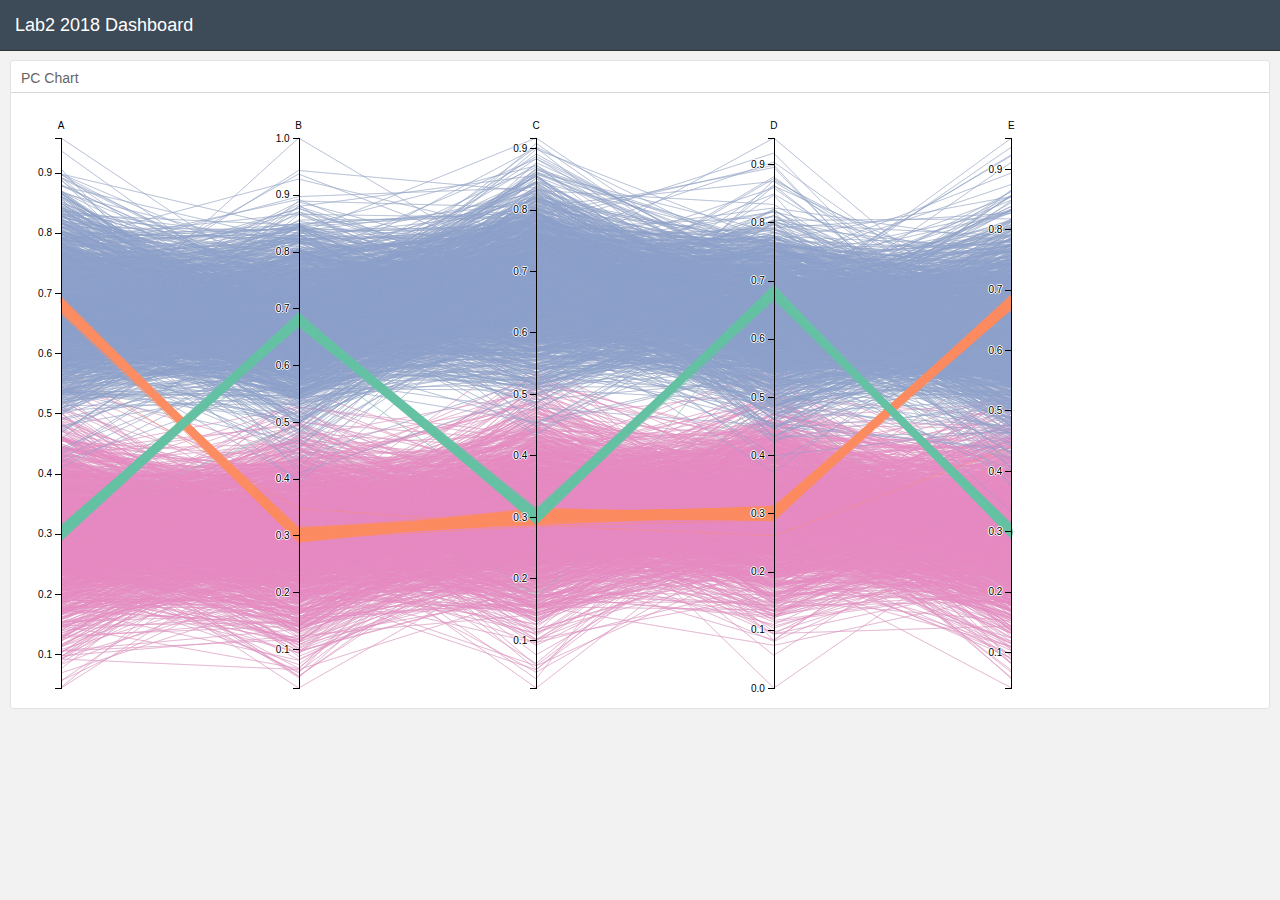
<file: lab2/index.html>
﻿<!DOCTYPE html>
<!--[if lt IE 7]>      <html class="no-js lt-ie9 lt-ie8 lt-ie7"> <![endif]-->
<!--[if IE 7]>         <html class="no-js lt-ie9 lt-ie8"> <![endif]-->
<!--[if IE 8]>         <html class="no-js lt-ie9"> <![endif]-->
<!--[if gt IE 8]><!-->
<html class="no-js"> <!--<![endif]-->
<head>
  <meta charset="utf-8">
  <meta http-equiv="X-UA-Compatible" content="IE=edge">
  <meta name="description" content="">
  <meta name="viewport" content="width=device-width, initial-scale=1">

  <title>Lab2 2018 Dashboard</title>
  <link rel="stylesheet" href="./source/lib/css//bootstrap.min.css">
  <link rel="stylesheet" href="./source/lib/css/keen-dashboards.css">
  <link rel="stylesheet" href="./source/css/main.css">

</head>
<body class="application">
  <!--[if lt IE 7]>
      <p class="browsehappy">You are using an <strong>outdated</strong> browser. Please <a href="http://browsehappy.com/">upgrade your browser</a> to improve your experience.</p>
  <![endif]-->
  <div class="navbar navbar-inverse navbar-fixed-top" role="navigation">
    <div class="container-fluid">
      <div class="navbar-header">
        <a class="navbar-brand" href="./">Lab2 2018 Dashboard</a>
      </div>
    </div>
  </div>

  <div class="container-fluid">

      <!-- PC plot -->
      <div class="row">
          <div class="col-sm-12">
            <div class="chart-wrapper">
              <div class="chart-title">
                PC Chart
              </div>
              <div class="chart-stage">
                <div id="pc-chart"></div>
              </div>
            </div>
          </div>
      </div>

    </div> <!-- contriner -->


  <script src="./source/lib/js/jquery.min.js"></script>
  <script src="./source/lib/js/bootstrap.min.js"></script>
  <script src="./source/lib/js/d3.min.js"></script>
  <script src="./source/lib/js/queue.js" type='text/javascript'></script>
  <script src="./source/lib/js/colorbrewer.js" type='text/javascript'></script>
  <!-- Modules -->
  <script src="./source/js/kmeans.js" type='text/javascript'></script>
  <script src='./source/js/pc.js' type='text/javascript'></script>
  <script src='./source/js/main.js' type='text/javascript'></script>

</body>
</html>
</file>
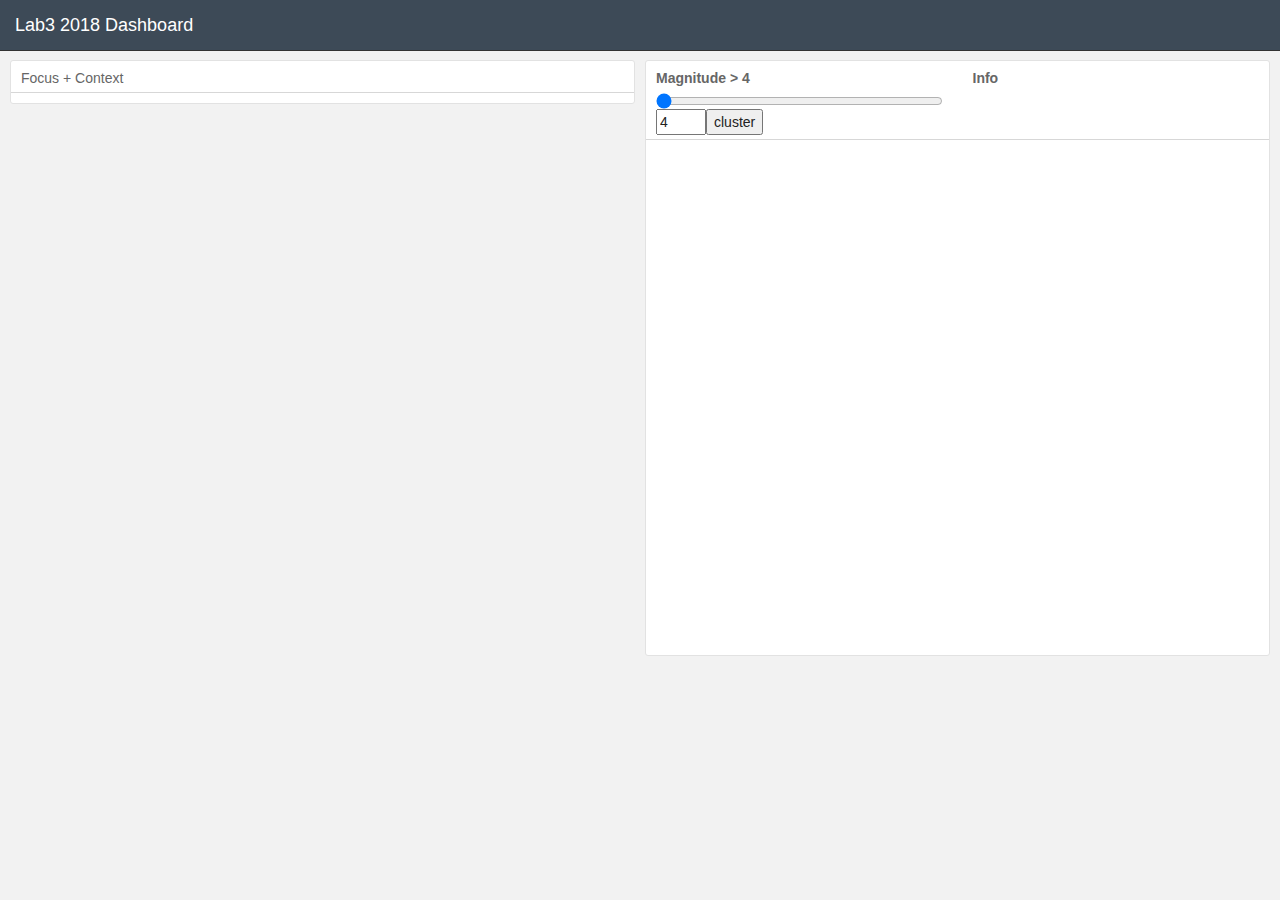
<file: lab3/index.html>
﻿<!DOCTYPE html>
<style>
    .zoom {
        cursor: move;
        fill: none;
        pointer-events: all;
    }

    .area {
        fill: steelblue;
        clip-path: url(#clip);
    }
</style>

<!--[if lt IE 7]>      <html class="no-js lt-ie9 lt-ie8 lt-ie7"> <![endif]-->
<!--[if IE 7]>         <html class="no-js lt-ie9 lt-ie8"> <![endif]-->
<!--[if IE 8]>         <html class="no-js lt-ie9"> <![endif]-->
<!--[if gt IE 8]><!-->
<html class="no-js"> <!--<![endif]-->

<head>
  <meta charset="utf-8">
  <meta http-equiv="X-UA-Compatible" content="IE=edge">
  <meta name="description" content="">
  <meta name="viewport" content="width=device-width, initial-scale=1">

  <title>Lab3 2018 Dashboard</title>
  <link rel="stylesheet" href="./static/lib/css//bootstrap.min.css">
  <link rel="stylesheet" href="./static/lib/css/keen-dashboards.css">
  <link rel="stylesheet" href="./static/css/main.css">
  <link rel="stylesheet" href="./static/css/area.css">
  <link rel="stylesheet" href="./static/css/map.css">

</head>
<body class="application">
  <!--[if lt IE 7]>
      <p class="browsehappy">You are using an <strong>outdated</strong> browser. Please <a href="http://browsehappy.com/">upgrade your browser</a> to improve your experience.</p>
  <![endif]-->
  <div class="navbar navbar-inverse navbar-fixed-top" role="navigation">
    <div class="container-fluid">
      <div class="navbar-header">
        <a class="navbar-brand" href="./">Lab3 2018 Dashboard</a>
      </div>
    </div>
  </div>

  <div class="container-fluid">



    <!-- plots -->
    <div class="row">
      <div class="col-sm-6">
        <div class="chart-wrapper">

          <div class="chart-title">
            Focus + Context
          </div>
          <div class="chart-stage">
            <div id ="area"></div>
          </div>
        </div>
      </div>

      <div class="col-sm-6">
        <div class="chart-wrapper">

          <div class="chart-title">

            <div class="row">
              <div class="col-sm-6">
                <p>
                <label>
                  Magnitude > <span id="slider-value">4</span>
                </label>
                  <input type="range" min="4" max="7" value="4" id="slider">
                  <input type="number" id="k" value="4" style="float:left;">
                  <input type="button" value="cluster" onclick="map1.cluster()" style="float:left;"/>

                </p>
              </div>
              <div class="col-sm-6">
                <label id="info">Info</label>
              </div>
            </div>


          </div>
          <div class="chart-stage">
              <div id ="map"></div>
          </div>
        </div>
      </div>
    </div> <!-- row -->

</div>

  <script src="./static/lib/js/jquery.min.js"></script>
  <script src="./static/lib/js/bootstrap.min.js"></script>
  <script src="./static/lib/js/d3.min.js"></script>
  <script src="https://d3js.org/topojson.v2.min.js"></script>
  <script src="./static/lib/js/queue.js" type='text/javascript'></script>
  <script src="./static/lib/js/colorbrewer.js" type='text/javascript'></script>
  <!-- Modules -->

  <script src="./static/js/kmeans.js"></script>
  <script src="./static/js/area.js"></script>
  <script src="./static/js/map.js"></script>
  <script src="./static/js/main.js"></script>

</body>
</html>
</file>
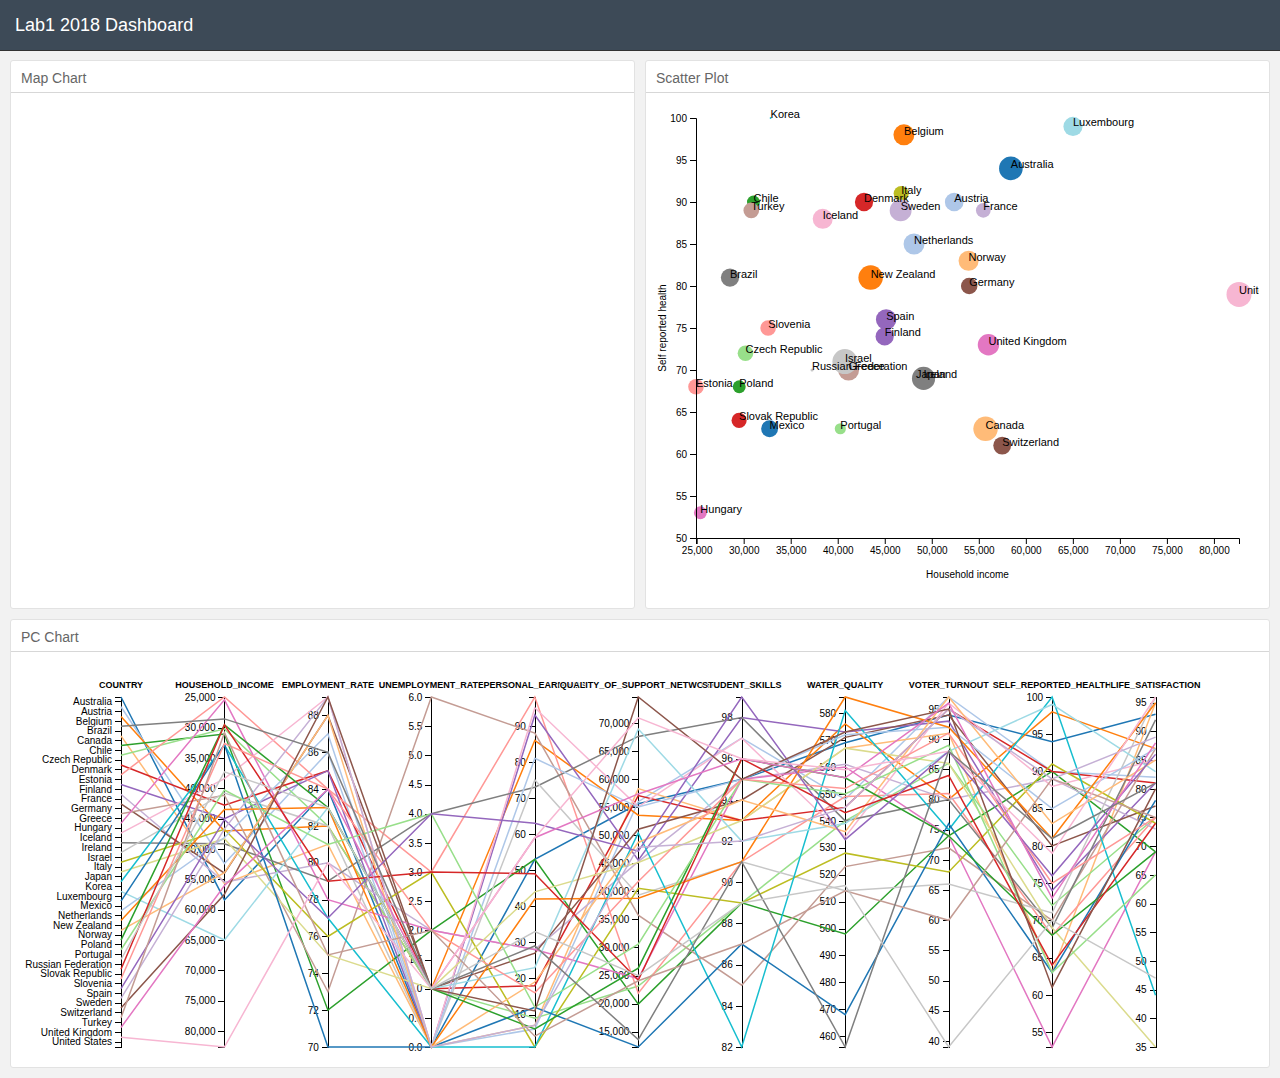
<file: lab1/source/index.html>
<!DOCTYPE html>
<html>
<head>
  <title>Lab1 2018 Dashboard</title>
  <link rel="stylesheet" href="./static/lib/css//bootstrap.min.css">
  <link rel="stylesheet" href="./static/lib/css/keen-dashboards.css">
  <link rel="stylesheet" href="./static/lib/css/dc.css">
  <link rel="stylesheet" href="./static/css/main.css">

</head>
<body class="application">

  <div class="navbar navbar-inverse navbar-fixed-top" role="navigation">
    <div class="container-fluid">
      <div class="navbar-header">
        <a class="navbar-brand" href="./">Lab1 2018 Dashboard</a>
      </div>
    </div>
  </div>

  <div class="container-fluid">

      <div class="row">

          <!-- Map -->
          <div class="col-sm-6">
            <div class="chart-wrapper">
              <div class="chart-title">
                Map Chart
              </div>
              <div class="chart-stage">
                <div id="world-map"></div>
              </div>
            </div>
          </div>


          <!-- Scatter plot -->
          <div class="col-sm-6">
            <div class="chart-wrapper">
              <div class="chart-title">
                Scatter Plot
              </div>
              <div class="chart-stage">
                <div id="scatter-plot"></div>
              </div>
            </div>
          </div>

      </div>

      <!-- PC plot -->
      <div class="row">
          <div class="col-sm-12">
            <div class="chart-wrapper">
              <div class="chart-title">
                PC Chart
              </div>
              <div class="chart-stage">
                <div id="pc-chart"></div>
              </div>
            </div>
          </div>
      </div>

    </div> <!-- contriner -->


  <script src="./static/lib/js/jquery.min.js"></script>
  <script src="./static/lib/js/bootstrap.min.js"></script>
  <script src="./static/lib/js/d3.min.js"></script>
  <script src="https://d3js.org/topojson.v2.min.js"></script>
  <script src="./static/lib/js/queue.js"></script>
  <!-- Modules -->
  <script src='./static/js/map.js' type='text/javascript'></script>
  <script src='./static/js/pc.js' type='text/javascript'></script>
  <script src='./static/js/sp.js' type='text/javascript'></script>
  <script src='./static/js/main.js' type='text/javascript'></script>

</body>
</html>
</file>
<file: lab2/source/lib/css/keen-dashboards.css>
/*
 * Full-page application style
 */

body.application {
  background: #f2f2f2;
  padding: 60px 20px 0;
}
body.application > .container-fluid {
  padding-left: 0px;
  padding-right: 0px;
}
body.application div[class^="col-"] {
  padding-left: 5px;
  padding-right: 5px;
}
body.application div[class^="col-"] div[class^="col-"] {
  padding-left: 15px;
  padding-right: 15px;
}

body.application hr {
  border-color: #d7d7d7;
  margin: 10px 0;
}



.navbar-inverse {
  background-color: #3d4a57;
  border-color: #333;
}
.navbar-inverse .navbar-nav > li > a,
.navbar a.navbar-brand {
  color: #fbfbfb;
  text-decoration: none;
}

.chart-wrapper {
  background: #fff;
  border: 1px solid #e2e2e2;
  border-radius: 3px;
  margin-bottom: 10px;
}
.chart-wrapper .chart-title {
  border-bottom: 1px solid #d7d7d7;
  color: #666;
  font-size: 14px;
  font-weight: 200;
  padding: 7px 10px 4px;
}

.chart-wrapper .chart-stage {
  /*min-height: 240px;*/
  overflow: hidden;
  padding: 5px 10px;
  position: relative;
}

.chart-wrapper .chart-notes {
  background: #fbfbfb;
  border-top: 1px solid #e2e2e2;
  color: #808080;
  font-size: 12px;
  padding: 8px 10px 5px;
}
</file>
<file: lab2/source/css/main.css>
.background path {
  fill: none;
  stroke: lightgray;
  stroke-width: 0.5px;
  pointer-events: stroke;
}

.foreground path {
  fill: none;
  stroke: steelblue;
  stroke-width: 0.5px;
}

.axis .title {
  font-size: 11px;
  font-weight: bold;
  text-transform: uppercase;
}

.axis line,
.axis path {
  fill: none;
  stroke: #000;
  shape-rendering: crispEdges;
}

.axis.string {
  font-size: 6px;
}

.label {
  -webkit-transition: fill 125ms linear;
}

.active .label:not(.inactive) {
  font-weight: bold;
  font-size: 11px;
}

.label.inactive {
  fill: #ccc;
}

.foreground path.inactive {
  stroke: #ccc;
  stroke-opacity: .5;
  stroke-width: 1px;
}


div.tooltip {
  position: absolute;
  text-align: center;
  width: 60px;
  height: 28px;
  padding: 2px;
  font: 12px sans-serif;
  background: lightsteelblue;
  border: 0px;
  border-radius: 8px;
  pointer-events: none;
}

.brushed {
    stroke: #8e1b54;
    opacity: 1.0;
}

.non_brushed {
    opacity: 0.5;
}

      svg {
      font: 10px sans-serif;
      }


      .brush .extent {
      fill-opacity: .3;
      stroke: #fff;
      shape-rendering: crispEdges;
      }

      .axis line,
      .axis path {
      fill: none;
      stroke: #000;
      shape-rendering: crispEdges;
      }

      .axis text {
      text-shadow: 0 1px 0 #fff, 1px 0 0 #fff, 0 -1px 0 #fff, -1px 0 0 #fff;
      cursor: move;
      }
</file>
<file: lab3/static/lib/css/keen-dashboards.css>
/*
 * Full-page application style
 */

body.application {
  background: #f2f2f2;
  padding: 60px 20px 0;
}
body.application > .container-fluid {
  padding-left: 0px;
  padding-right: 0px;
}
body.application div[class^="col-"] {
  padding-left: 5px;
  padding-right: 5px;
}
body.application div[class^="col-"] div[class^="col-"] {
  padding-left: 15px;
  padding-right: 15px;
}

body.application hr {
  border-color: #d7d7d7;
  margin: 10px 0;
}



.navbar-inverse {
  background-color: #3d4a57;
  border-color: #333;
}
.navbar-inverse .navbar-nav > li > a,
.navbar a.navbar-brand {
  color: #fbfbfb;
  text-decoration: none;
}

.chart-wrapper {
  background: #fff;
  border: 1px solid #e2e2e2;
  border-radius: 3px;
  margin-bottom: 10px;
}
.chart-wrapper .chart-title {
  border-bottom: 1px solid #d7d7d7;
  color: #666;
  font-size: 14px;
  font-weight: 200;
  padding: 7px 10px 4px;
}

.chart-wrapper .chart-stage {
  /*min-height: 240px;*/
  overflow: hidden;
  padding: 5px 10px;
  position: relative;
}

.chart-wrapper .chart-notes {
  background: #fbfbfb;
  border-top: 1px solid #e2e2e2;
  color: #808080;
  font-size: 12px;
  padding: 8px 10px 5px;
}
</file>
<file: lab3/static/css/main.css>
/*! HTML5 Boilerplate v4.3.0 | MIT License | http://h5bp.com/ */

/*
 * What follows is the result of much research on cross-browser styling.
 * Credit left inline and big thanks to Nicolas Gallagher, Jonathan Neal,
 * Kroc Camen, and the H5BP dev community and team.
 */

/* ==========================================================================
   Base styles: opinionated defaults
   ========================================================================== */

html,
button,
input,
select,
textarea {
    color: #222;
}

#k{
        width: 50px;
    }

html {
    font-size: 1em;
    line-height: 1.4;
}

/*
 * Remove text-shadow in selection highlight: h5bp.com/i
 * These selection rule sets have to be separate.
 * Customize the background color to match your design.
 */

::-moz-selection {
    background: #b3d4fc;
    text-shadow: none;
}

::selection {
    background: #b3d4fc;
    text-shadow: none;
}

/*
 * A better looking default horizontal rule
 */

hr {
    display: block;
    height: 1px;
    border: 0;
    border-top: 1px solid #ccc;
    margin: 1em 0;
    padding: 0;
}

/*
 * Remove the gap between images, videos, audio and canvas and the bottom of
 * their containers: h5bp.com/i/440
 */

audio,
canvas,
img,
video {
    vertical-align: middle;
}

/*
 * Remove default fieldset styles.
 */

fieldset {
    border: 0;
    margin: 0;
    padding: 0;
}

/*
 * Allow only vertical resizing of textareas.
 */

textarea {
    resize: vertical;
}

/* ==========================================================================
   Browse Happy prompt
   ========================================================================== */

.browsehappy {
    margin: 0.2em 0;
    background: #ccc;
    color: #000;
    padding: 0.2em 0;
}

/* ==========================================================================
   Author's custom styles
   ========================================================================== */

html,
body {
    height: 100%;
    /* The html and body elements cannot have any padding or margin. */
}

/* Wrapper for page content to push down footer */
#wrap {
    min-height: 100%;
    height: auto;/* Negative indent footer by its height */
    margin: 0 auto -60px;/* Pad bottom by footer height */
    padding: 0 0 60px;
    background-color: rgba(0, 0, 0, 0);
}

/* Set the fixed height of the footer here */
#footer {
    height: 60px;
    background-color: #f5f5f5;
}


/* Custom page CSS
-------------------------------------------------- */
/* Not required for template or sticky footer method. */


@media (min-width: 1200px){
    .container {
        width: auto;
    }
}



/* ==========================================================================
   Helper classes
   ========================================================================== */

/*
 * Image replacement
 */

.ir {
    background-color: transparent;
    border: 0;
    overflow: hidden;
    /* IE 6/7 fallback */
    *text-indent: -9999px;
}

.ir:before {
    content: "";
    display: block;
    width: 0;
    height: 150%;
}

/*
 * Hide from both screenreaders and browsers: h5bp.com/u
 */

.hidden {
    display: none !important;
    visibility: hidden;
}

/*
 * Hide only visually, but have it available for screenreaders: h5bp.com/v
 */

.visuallyhidden {
    border: 0;
    clip: rect(0 0 0 0);
    height: 1px;
    margin: -1px;
    overflow: hidden;
    padding: 0;
    position: absolute;
    width: 1px;
}

/*
 * Extends the .visuallyhidden class to allow the element to be focusable
 * when navigated to via the keyboard: h5bp.com/p
 */

.visuallyhidden.focusable:active,
.visuallyhidden.focusable:focus {
    clip: auto;
    height: auto;
    margin: 0;
    overflow: visible;
    position: static;
    width: auto;
}

/*
 * Hide visually and from screenreaders, but maintain layout
 */

.invisible {
    visibility: hidden;
}

/*
 * Clearfix: contain floats
 *
 * For modern browsers
 * 1. The space content is one way to avoid an Opera bug when the
 *    `contenteditable` attribute is included anywhere else in the document.
 *    Otherwise it causes space to appear at the top and bottom of elements
 *    that receive the `clearfix` class.
 * 2. The use of `table` rather than `block` is only necessary if using
 *    `:before` to contain the top-margins of child elements.
 */

.clearfix:before,
.clearfix:after {
    content: " "; /* 1 */
    display: table; /* 2 */
}

.clearfix:after {
    clear: both;
}

/*
 * For IE 6/7 only
 * Include this rule to trigger hasLayout and contain floats.
 */

.clearfix {
    *zoom: 1;
}

/* ==========================================================================
   EXAMPLE Media Queries for Responsive Design.
   These examples override the primary ('mobile first') styles.
   Modify as content requires.
   ========================================================================== */

@media only screen and (min-width: 35em) {
    /* Style adjustments for viewports that meet the condition */
}

@media print,
       (-o-min-device-pixel-ratio: 5/4),
       (-webkit-min-device-pixel-ratio: 1.25),
       (min-resolution: 120dpi) {
    /* Style adjustments for high resolution devices */
}

/* ==========================================================================
   Print styles.
   Inlined to avoid required HTTP connection: h5bp.com/r
   ========================================================================== */

@media print {
    * {
        background: transparent !important;
        color: #000 !important; /* Black prints faster: h5bp.com/s */
        box-shadow: none !important;
        text-shadow: none !important;
    }

    a,
    a:visited {
        text-decoration: underline;
    }

    a[href]:after {
        content: " (" attr(href) ")";
    }

    abbr[title]:after {
        content: " (" attr(title) ")";
    }

    /*
     * Don't show links for images, or javascript/internal links
     */

    .ir a:after,
    a[href^="javascript:"]:after,
    a[href^="#"]:after {
        content: "";
    }

    pre,
    blockquote {
        border: 1px solid #999;
        page-break-inside: avoid;
    }

    thead {
        display: table-header-group; /* h5bp.com/t */
    }

    tr,
    img {
        page-break-inside: avoid;
    }

    img {
        max-width: 100% !important;
    }

    @page {
        margin: 0.5cm;
    }

    p,
    h2,
    h3 {
        orphans: 3;
        widows: 3;
    }

    h2,
    h3 {
        page-break-after: avoid;
    }
    
}
</file>
<file: lab3/static/css/area.css>
svg {
  font: 10px sans-serif;
}

path {
  fill: orange;
}

.dot {
    fill: orange;
    /*fill-opacity: 0.5;*/
    /*stroke: #FFF;*/
}

.axis path,
.axis line {
  fill: none;
  stroke: #000;
  shape-rendering: crispEdges;
}

.brush .extent {
  stroke: #fff;
  fill-opacity: .125;
  shape-rendering: crispEdges;
}

.zoom {
    cursor: move;
    fill: none;
    pointer-events: all;
}

.area {
    fill: steelblue;
    clip-path: url(#clip);
}
</file>
<file: lab3/static/css/map.css>
.country {
    fill: rgb(120, 120, 120);
}

.point {
    fill: orange;
    stroke: #FFF;
}

.hidden {
    display: none;
}
</file>
<file: lab1/source/static/lib/css/keen-dashboards.css>
/*
 * Full-page application style
 */

body.application {
  background: #f2f2f2;
  padding: 60px 20px 0;
}
body.application > .container-fluid {
  padding-left: 0px;
  padding-right: 0px;
}
body.application div[class^="col-"] {
  padding-left: 5px;
  padding-right: 5px;
}
body.application div[class^="col-"] div[class^="col-"] {
  padding-left: 15px;
  padding-right: 15px;
}

body.application hr {
  border-color: #d7d7d7;
  margin: 10px 0;
}



.navbar-inverse {
  background-color: #3d4a57;
  border-color: #333;
}
.navbar-inverse .navbar-nav > li > a,
.navbar a.navbar-brand {
  color: #fbfbfb;
  text-decoration: none;
}

.chart-wrapper {
  background: #fff;
  border: 1px solid #e2e2e2;
  border-radius: 3px;
  margin-bottom: 10px;
}
.chart-wrapper .chart-title {
  border-bottom: 1px solid #d7d7d7;
  color: #666;
  font-size: 14px;
  font-weight: 200;
  padding: 7px 10px 4px;
}

.chart-wrapper .chart-stage {
  /*min-height: 240px;*/
  overflow: hidden;
  padding: 5px 10px;
  position: relative;
}

.chart-wrapper .chart-notes {
  background: #fbfbfb;
  border-top: 1px solid #e2e2e2;
  color: #808080;
  font-size: 12px;
  padding: 8px 10px 5px;
}
</file>
<file: lab1/source/static/lib/css/dc.css>
div.dc-chart {
    float: left;
}

.dc-chart rect.bar {
    stroke: none;
    cursor: pointer;
}

.dc-chart rect.bar:hover {
    fill-opacity: .5;
}

.dc-chart rect.stack1 {
    stroke: none;
    fill: red;
}

.dc-chart rect.stack2 {
    stroke: none;
    fill: green;
}

.dc-chart rect.deselected {
    stroke: none;
    fill: #ccc;
}

.dc-chart .pie-slice {
    fill: white;
    font-size: 12px;
    cursor: pointer;
}

.dc-chart .pie-slice :hover {
    fill-opacity: .8;
}

.dc-chart .selected path {
    stroke-width: 3;
    stroke: #ccc;
    fill-opacity: 1;
}

.dc-chart .deselected path {
    stroke: none;
    fill-opacity: .5;
    fill: #ccc;
}

.dc-chart .axis path, .axis line {
    fill: none;
    stroke: #000;
    shape-rendering: crispEdges;
}

.dc-chart .axis text {
    font: 10px sans-serif;
}

.dc-chart .grid-line {
    fill: none;
    stroke: #ccc;
    opacity: .5;
    shape-rendering: crispEdges;
}

.dc-chart .grid-line line {
    fill: none;
    stroke: #ccc;
    opacity: .5;
    shape-rendering: crispEdges;
}

.dc-chart .brush rect.background {
    z-index: -999;
}

.dc-chart .brush rect.extent {
    fill: steelblue;
    fill-opacity: .125;
}

.dc-chart .brush .resize path {
    fill: #eee;
    stroke: #666;
}

.dc-chart path.line {
    fill: none;
    stroke-width: 1.5px;
}

.dc-chart circle.dot {
    stroke: none;
}

.dc-chart g.dc-tooltip path {
    fill: none;
    stroke: grey;
    stroke-opacity: .8;
}

.dc-chart path.area {
    fill-opacity: .3;
    stroke: none;
}

.dc-chart .node {
    font-size: 0.7em;
    cursor: pointer;
}

.dc-chart .node :hover {
    fill-opacity: .8;
}

.dc-chart .selected circle {
    stroke-width: 3;
    stroke: #ccc;
    fill-opacity: 1;
}

.dc-chart .deselected circle {
    stroke: none;
    fill-opacity: .5;
    fill: #ccc;
}

.dc-chart .bubble {
    stroke: none;
    fill-opacity: 0.6;
}

.dc-data-count {
    float: right;
    margin-top: 15px;
    margin-right: 15px;
}

.dc-data-count .filter-count {
    color: #3182bd;
    font-weight: bold;
}

.dc-data-count .total-count {
    color: #3182bd;
    font-weight: bold;
}

.dc-data-table {
}

.dc-chart g.state {
    cursor: pointer;
}

.dc-chart g.state :hover {
    fill-opacity: .8;
}

.dc-chart g.state path {
    stroke: white;
}

.dc-chart g.selected path {
}

.dc-chart g.deselected path {
    fill: grey;
}

.dc-chart g.selected text {
}

.dc-chart g.deselected text {
    display: none;
}

.dc-chart g.county path {
    stroke: white;
    fill: none;
}

.dc-chart g.debug rect {
    fill: blue;
    fill-opacity: .2;
}

.dc-chart g.row rect {
    fill-opacity: 0.8;
    cursor: pointer;
}

.dc-chart g.row rect:hover {
    fill-opacity: 0.6;
}

.dc-chart g.row text {
    fill: white;
    font-size: 12px;
    cursor: pointer;
}

.dc-legend {
    font-size: 11px;
}

.dc-legend-item {
    cursor: pointer;
}

.dc-chart g.axis text {
    /* Makes it so the user can't accidentally click and select text that is meant as a label only */
    -webkit-user-select: none; /* Chrome/Safari */
    -moz-user-select: none; /* Firefox */
    -ms-user-select: none; /* IE10 */
    -o-user-select: none;
    user-select: none;
    pointer-events: none;
}

.dc-chart path.highlight {
    stroke-width: 3;
    fill-opacity: 1;
    stroke-opacity: 1;
}

.dc-chart .highlight {
    fill-opacity: 1;
    stroke-opacity: 1;
}

.dc-chart .fadeout {
    fill-opacity: 0.2;
    stroke-opacity: 0.2;
}

.dc-chart path.dc-symbol {
    fill-opacity: 0.5;
    stroke-opacity: 0.5;
}

.dc-hard .number-display {
    float: none;
}
</file>
<file: lab1/source/static/css/main.css>
.background path {
  fill: none;
  stroke: none;
  stroke-width: 20px;
  pointer-events: stroke;
}

.foreground path {
  fill: none;
  stroke: steelblue;
  stroke-width: 1.5px;
}

.axis .title {
  font-size: 11px;
  font-weight: bold;
  text-transform: uppercase;
}

.axis line,
.axis path {
  fill: none;
  stroke: #000;
  shape-rendering: crispEdges;
}

.axis.string {
  font-size: 6px;
}

.label {
  -webkit-transition: fill 125ms linear;
}

.active .label:not(.inactive) {
  font-weight: bold;
  font-size: 11px;
}

.label.inactive {
  fill: #ccc;
}

.foreground path.inactive {
  stroke: #ccc;
  stroke-opacity: .5;
  stroke-width: 1px;
}


div.tooltip {
  position: absolute;
  text-align: center;
  width: 60px;
  height: 28px;
  padding: 2px;
  font: 12px sans-serif;
  background: lightsteelblue;
  border: 0px;
  border-radius: 8px;
  pointer-events: none;
}

.brushed {
    stroke: #8e1b54;
    opacity: 1.0;
}

.non_brushed {
    opacity: 0.5;
}

      svg {
      font: 10px sans-serif;
      }


      .brush .extent {
      fill-opacity: .3;
      stroke: #fff;
      shape-rendering: crispEdges;
      }

      .axis line,
      .axis path {
      fill: none;
      stroke: #000;
      shape-rendering: crispEdges;
      }

      .axis text {
      text-shadow: 0 1px 0 #fff, 1px 0 0 #fff, 0 -1px 0 #fff, -1px 0 0 #fff;
      cursor: move;
      }
</file>
